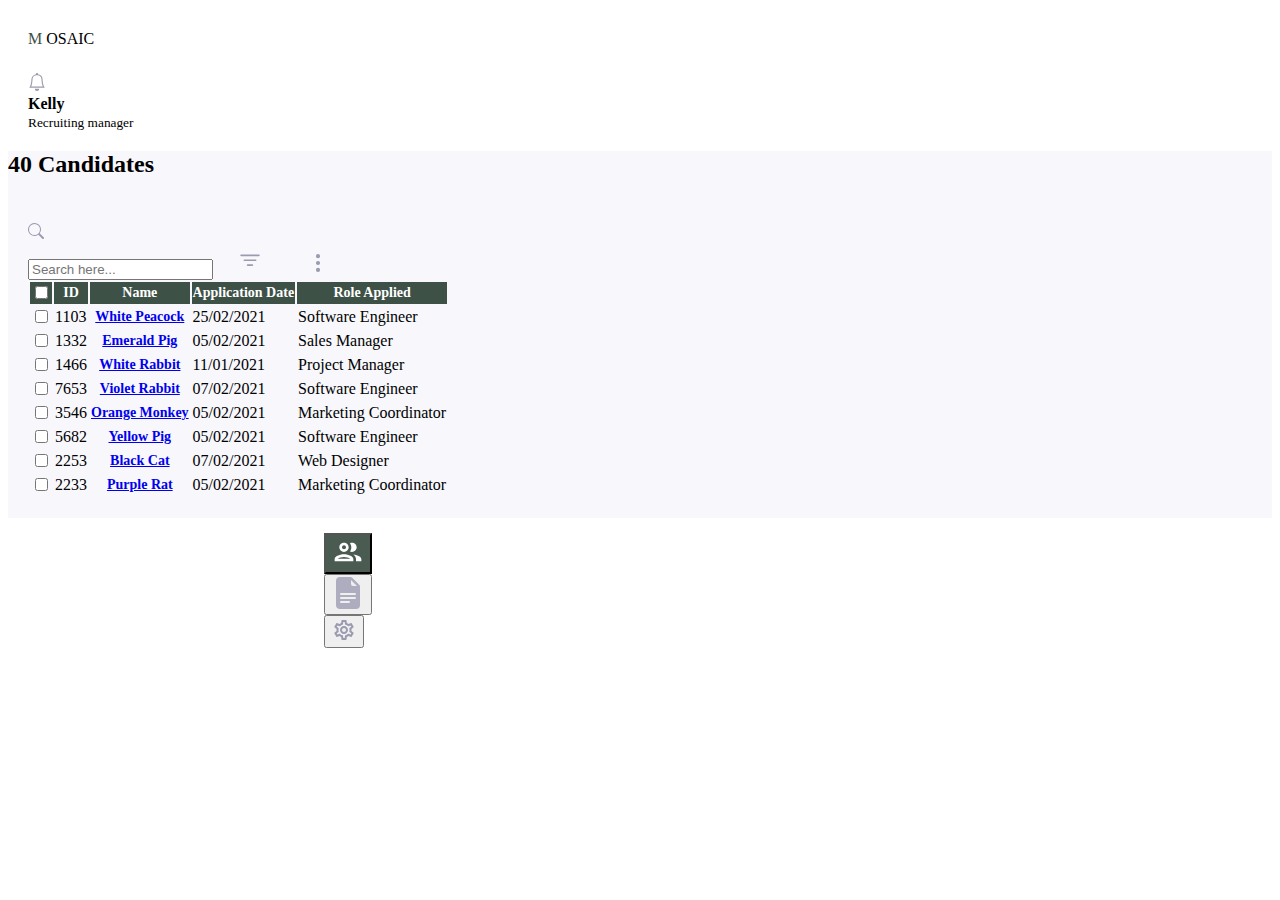
<file: index.html>
<!DOCTYPE html>
<html lang="en">
<head>
    <meta charset="UTF-8">
    <meta http-equiv="X-UA-Compatible" content="IE=edge">
    <meta name="viewport" content="width=device-width, initial-scale=1.0">
    <title>Mosiac</title>
    <link href="https://cdn.jsdelivr.net/npm/bootstrap@5.1.3/dist/css/bootstrap.min.css" rel="stylesheet" integrity="sha384-1BmE4kWBq78iYhFldvKuhfTAU6auU8tT94WrHftjDbrCEXSU1oBoqyl2QvZ6jIW3" crossorigin="anonymous">
    <link rel="stylesheet" href="index.css">
</head>
<body>
    <div id="intro-section">
        <div class="row">
            <div class="col big-box">
                <span class="display-5" style="color: #3E5146;">M</span>
                <span class="display-6">OSAIC</span>
            </div>
            <div class="col-1 bell-icon">
                <svg xmlns="http://www.w3.org/2000/svg" width="18" height="18" fill="#9A9AB0" class="bi bi-bell" viewBox="0 0 16 16">
                    <path d="M8 16a2 2 0 0 0 2-2H6a2 2 0 0 0 2 2zM8 1.918l-.797.161A4.002 4.002 0 0 0 4 6c0 .628-.134 2.197-.459 3.742-.16.767-.376 1.566-.663 2.258h10.244c-.287-.692-.502-1.49-.663-2.258C12.134 8.197 12 6.628 12 6a4.002 4.002 0 0 0-3.203-3.92L8 1.917zM14.22 12c.223.447.481.801.78 1H1c.299-.199.557-.553.78-1C2.68 10.2 3 6.88 3 6c0-2.42 1.72-4.44 4.005-4.901a1 1 0 1 1 1.99 0A5.002 5.002 0 0 1 13 6c0 .88.32 4.2 1.22 6z"/>
                </svg>
            </div>
            <div class="col-2" style="width: 175px">
                <div class="row">
                    <strong >Kelly</strong>
                </div>
                <div class="row">
                    <small class="text-muted">Recruiting manager</small>
                </div>
            </div>
          </div>
    </div>
    <div id="body" class="card pt-3 px-5">
        <h2>40 Candidates</h2>
        <div class="applicant-block card">
            <div class="input-group mb-3">
                <div class="input-group-prepend">
                  <span class="input-group-text" id="search-icon">
                    <svg xmlns="http://www.w3.org/2000/svg" width="16" height="26" fill="#9A9AB0" class="bi bi-search" viewBox="0 0 16 16">
                        <path d="M11.742 10.344a6.5 6.5 0 1 0-1.397 1.398h-.001c.03.04.062.078.098.115l3.85 3.85a1 1 0 0 0 1.415-1.414l-3.85-3.85a1.007 1.007 0 0 0-.115-.1zM12 6.5a5.5 5.5 0 1 1-11 0 5.5 5.5 0 0 1 11 0z"/>
                    </svg>
                  </span>
                </div>
                <input type="text" class="form-control" placeholder="Search here..." aria-label="Search" aria-describedby="search-icon">
                <span class="searchbar-icon">
                    <svg xmlns="http://www.w3.org/2000/svg" width="26" height="26" fill="#9A9AB0" class="bi bi-filter" viewBox="0 0 16 16">
                        <path d="M6 10.5a.5.5 0 0 1 .5-.5h3a.5.5 0 0 1 0 1h-3a.5.5 0 0 1-.5-.5zm-2-3a.5.5 0 0 1 .5-.5h7a.5.5 0 0 1 0 1h-7a.5.5 0 0 1-.5-.5zm-2-3a.5.5 0 0 1 .5-.5h11a.5.5 0 0 1 0 1h-11a.5.5 0 0 1-.5-.5z"/>
                    </svg>
                </span>
                <span class="searchbar-icon">
                    <svg xmlns="http://www.w3.org/2000/svg" width="22" height="22" fill="#9A9AB0" class="bi bi-three-dots-vertical" viewBox="0 0 16 16">
                        <path d="M9.5 13a1.5 1.5 0 1 1-3 0 1.5 1.5 0 0 1 3 0zm0-5a1.5 1.5 0 1 1-3 0 1.5 1.5 0 0 1 3 0zm0-5a1.5 1.5 0 1 1-3 0 1.5 1.5 0 0 1 3 0z"/>
                    </svg>
                </span>
            </div>
            <div id="data-table"></div>  
        </div>
    </div>
    <div id="footer">
        <div class="row">
            <div class="col-5"></div>
            <div class="col-1">
                <div style="width: 50%; margin: 0 auto;">
                    <button type="button" class="btn active-button">
                        <svg xmlns="http://www.w3.org/2000/svg" width="32" height="32"  viewBox="0 0 24 24" fill="#FFFFFF">
                            <path d="M0 0h24v24H0V0z" fill="none"/>
                            <path d="M9 13.75c-2.34 0-7 1.17-7 3.5V19h14v-1.75c0-2.33-4.66-3.5-7-3.5zM4.34 17c.84-.58 2.87-1.25 4.66-1.25s3.82.67 4.66 1.25H4.34zM9 12c1.93 0 3.5-1.57 3.5-3.5S10.93 5 9 5 5.5 6.57 5.5 8.5 7.07 12 9 12zm0-5c.83 0 1.5.67 1.5 1.5S9.83 10 9 10s-1.5-.67-1.5-1.5S8.17 7 9 7zm7.04 6.81c1.16.84 1.96 1.96 1.96 3.44V19h4v-1.75c0-2.02-3.5-3.17-5.96-3.44zM15 12c1.93 0 3.5-1.57 3.5-3.5S16.93 5 15 5c-.54 0-1.04.13-1.5.35.63.89 1 1.98 1 3.15s-.37 2.26-1 3.15c.46.22.96.35 1.5.35z"/>
                        </svg>
                    </button>
                </div>
            </div>
            <div class="col-1">
                <div style="width: 50%; margin: 0 auto;" onclick="toJDCChecker()">
                    <button type="button" class="btn">
                        <svg xmlns="http://www.w3.org/2000/svg" width="32" height="32" fill="#ADADBF" class="bi bi-file-earmark-text-fill" viewBox="0 0 16 16">
                            <path d="M9.293 0H4a2 2 0 0 0-2 2v12a2 2 0 0 0 2 2h8a2 2 0 0 0 2-2V4.707A1 1 0 0 0 13.707 4L10 .293A1 1 0 0 0 9.293 0zM9.5 3.5v-2l3 3h-2a1 1 0 0 1-1-1zM4.5 9a.5.5 0 0 1 0-1h7a.5.5 0 0 1 0 1h-7zM4 10.5a.5.5 0 0 1 .5-.5h7a.5.5 0 0 1 0 1h-7a.5.5 0 0 1-.5-.5zm.5 2.5a.5.5 0 0 1 0-1h4a.5.5 0 0 1 0 1h-4z"/>
                        </svg>
                    </button>
                </div>
            </div>
            <div class="col-4"></div>
            <div class="col-1">
                <div style="width: 50%; margin: 0 auto;" onclick="toDashboard()">
                    <button type="button" class="btn" >
                        <svg xmlns="http://www.w3.org/2000/svg" height="24px" viewBox="0 0 24 24" width="24px" fill="#9A9AB0"><path d="M0 0h24v24H0V0z" fill="none"/><path d="M19.43 12.98c.04-.32.07-.64.07-.98 0-.34-.03-.66-.07-.98l2.11-1.65c.19-.15.24-.42.12-.64l-2-3.46c-.09-.16-.26-.25-.44-.25-.06 0-.12.01-.17.03l-2.49 1c-.52-.4-1.08-.73-1.69-.98l-.38-2.65C14.46 2.18 14.25 2 14 2h-4c-.25 0-.46.18-.49.42l-.38 2.65c-.61.25-1.17.59-1.69.98l-2.49-1c-.06-.02-.12-.03-.18-.03-.17 0-.34.09-.43.25l-2 3.46c-.13.22-.07.49.12.64l2.11 1.65c-.04.32-.07.65-.07.98 0 .33.03.66.07.98l-2.11 1.65c-.19.15-.24.42-.12.64l2 3.46c.09.16.26.25.44.25.06 0 .12-.01.17-.03l2.49-1c.52.4 1.08.73 1.69.98l.38 2.65c.03.24.24.42.49.42h4c.25 0 .46-.18.49-.42l.38-2.65c.61-.25 1.17-.59 1.69-.98l2.49 1c.06.02.12.03.18.03.17 0 .34-.09.43-.25l2-3.46c.12-.22.07-.49-.12-.64l-2.11-1.65zm-1.98-1.71c.04.31.05.52.05.73 0 .21-.02.43-.05.73l-.14 1.13.89.7 1.08.84-.7 1.21-1.27-.51-1.04-.42-.9.68c-.43.32-.84.56-1.25.73l-1.06.43-.16 1.13-.2 1.35h-1.4l-.19-1.35-.16-1.13-1.06-.43c-.43-.18-.83-.41-1.23-.71l-.91-.7-1.06.43-1.27.51-.7-1.21 1.08-.84.89-.7-.14-1.13c-.03-.31-.05-.54-.05-.74s.02-.43.05-.73l.14-1.13-.89-.7-1.08-.84.7-1.21 1.27.51 1.04.42.9-.68c.43-.32.84-.56 1.25-.73l1.06-.43.16-1.13.2-1.35h1.39l.19 1.35.16 1.13 1.06.43c.43.18.83.41 1.23.71l.91.7 1.06-.43 1.27-.51.7 1.21-1.07.85-.89.7.14 1.13zM12 8c-2.21 0-4 1.79-4 4s1.79 4 4 4 4-1.79 4-4-1.79-4-4-4zm0 6c-1.1 0-2-.9-2-2s.9-2 2-2 2 .9 2 2-.9 2-2 2z"/></svg>
                    </button>
                </div>
            </div>
          </div>
    </div>
    <script src="https://cdn.jsdelivr.net/npm/bootstrap@5.1.3/dist/js/bootstrap.bundle.min.js" integrity="sha384-ka7Sk0Gln4gmtz2MlQnikT1wXgYsOg+OMhuP+IlRH9sENBO0LRn5q+8nbTov4+1p" crossorigin="anonymous"></script>
    <script src="index.js"></script>
</body>
</html>
</file>
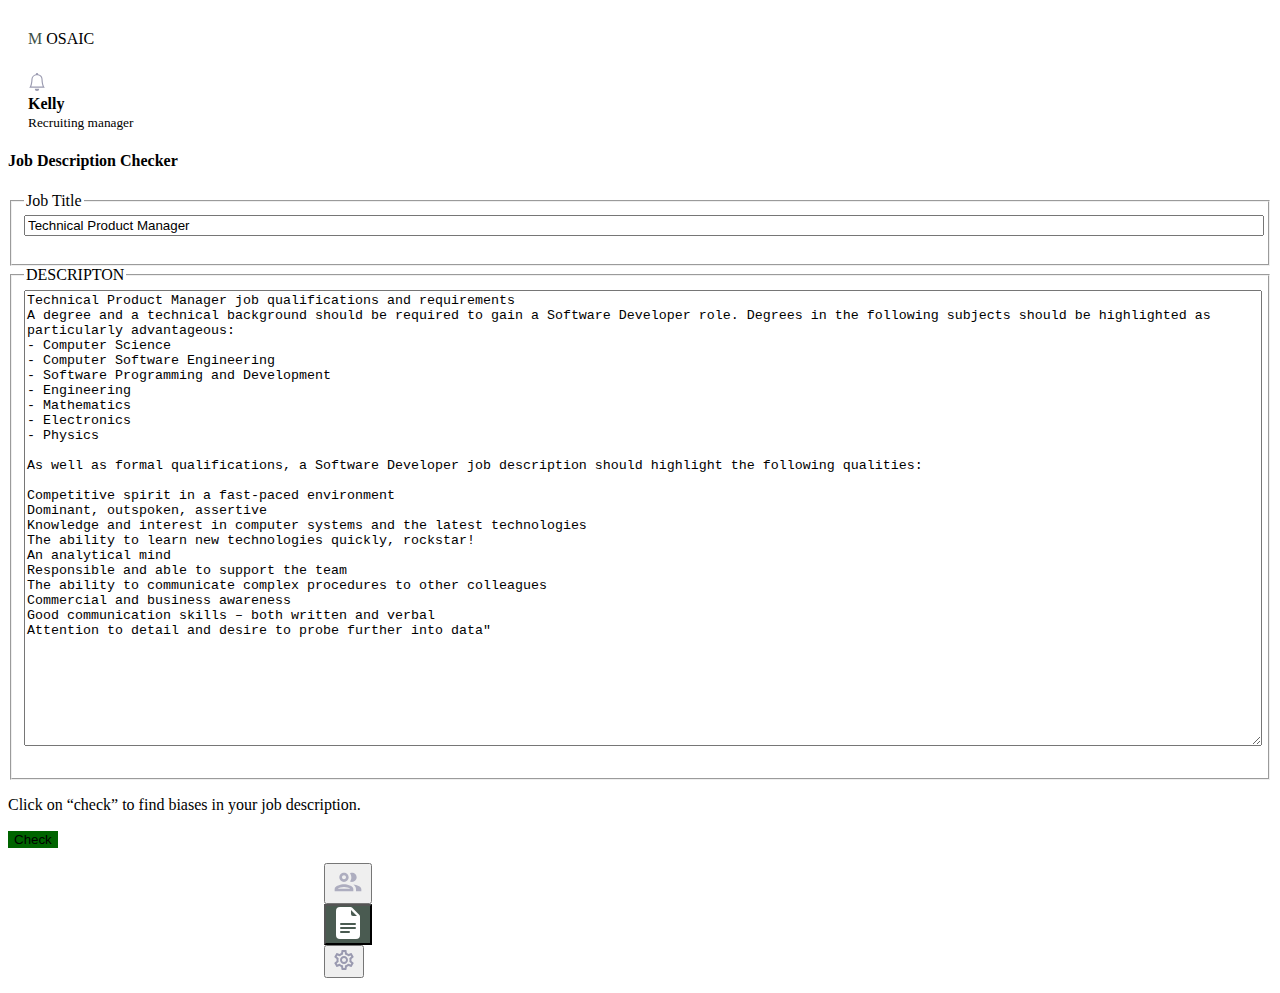
<file: jdc_page.html>
<!DOCTYPE html>
<html lang="en">

<head>
    <meta charset="UTF-8">
    <meta http-equiv="X-UA-Compatible" content="IE=edge">
    <meta name="viewport" content="width=device-width, initial-scale=1.0">
    <title>Mosiac</title>
    <link href="https://cdn.jsdelivr.net/npm/bootstrap@5.1.3/dist/css/bootstrap.min.css" rel="stylesheet" integrity="sha384-1BmE4kWBq78iYhFldvKuhfTAU6auU8tT94WrHftjDbrCEXSU1oBoqyl2QvZ6jIW3" crossorigin="anonymous">
    <link rel="stylesheet" href="main.css">
</head>

<body>
    <div id="intro-section">
        <div class="row">
            <div class="col big-box">
                <span class="display-5" style="color: #3E5146;">M</span>
                <span class="display-6">OSAIC</span>
            </div>
            <div class="col-1 bell-icon">
                <svg xmlns="http://www.w3.org/2000/svg" width="18" height="18" fill="#9A9AB0" class="bi bi-bell" viewBox="0 0 16 16">
                    <path
                        d="M8 16a2 2 0 0 0 2-2H6a2 2 0 0 0 2 2zM8 1.918l-.797.161A4.002 4.002 0 0 0 4 6c0 .628-.134 2.197-.459 3.742-.16.767-.376 1.566-.663 2.258h10.244c-.287-.692-.502-1.49-.663-2.258C12.134 8.197 12 6.628 12 6a4.002 4.002 0 0 0-3.203-3.92L8 1.917zM14.22 12c.223.447.481.801.78 1H1c.299-.199.557-.553.78-1C2.68 10.2 3 6.88 3 6c0-2.42 1.72-4.44 4.005-4.901a1 1 0 1 1 1.99 0A5.002 5.002 0 0 1 13 6c0 .88.32 4.2 1.22 6z" />
                </svg>
            </div>
            <div class="col-2" style="width: 175px">
                <div class="row">
                    <strong>Kelly</strong>
                </div>
                <div class="row">
                    <small class="text-muted">Recruiting manager</small>
                </div>
            </div>
        </div>
    </div>
    <main role="main" class="container">
        <h4>Job Description Checker</h4>
        <div class="row">
            <div class="col-md-8">
                <div class="content-section">
                    <form method="POST">
                        <fieldset class="form-group">
                            <legend class="border-bottom mb-4">Job Title</legend>
                            <input rows="2" type="text" id="job-title" value="Technical Product Manager"><br><br>
                        </fieldset>
                        <fieldset class="form-group">
                            <legend class="border-bottom mb-4">DESCRIPTON</legend>
                            <textarea rows="30" type="text" id="blog-post" value="">Technical Product Manager job qualifications and requirements
A degree and a technical background should be required to gain a Software Developer role. Degrees in the following subjects should be highlighted as particularly advantageous:
- Computer Science
- Computer Software Engineering
- Software Programming and Development
- Engineering
- Mathematics
- Electronics
- Physics

As well as formal qualifications, a Software Developer job description should highlight the following qualities:

Competitive spirit in a fast-paced environment
Dominant, outspoken, assertive
Knowledge and interest in computer systems and the latest technologies
The ability to learn new technologies quickly, rockstar!
An analytical mind
Responsible and able to support the team
The ability to communicate complex procedures to other colleagues
Commercial and business awareness
Good communication skills – both written and verbal
Attention to detail and desire to probe further into data"</textarea><br><br>
                        </fieldset>
                    </form>
                </div>
            </div>
            <div class="col-md-4">
                <p>Click on “check” to find biases in your job description.</p>
                <div class="form-group">
                    <button class="btn btn-primary btn-lg btn-block" onclick="myFunction()" style="background-color: #006400; border: none;">Check</button>
                </div>
                <div id="myDIV">
                    <div class="content-section">
                        <h5>Hove over each word to see alternatives</h5><br>
                        <p class='text-muted'>MASCULINE WORDS <br>
                            <button type="button" class="btn btn-primary mr-2 mb-2" style="background-color: #F89880;  border: none;" data-toggle="tooltip" data-placement="top" title="Competitive">
                                hardworking
                            </button>
                            <button type="button" class="btn btn-primary mr-2 mb-2" style="background-color: #F89880;  border: none;" data-toggle="tooltip" data-placement="right" title="dominant">
                                possess good leadership skills
                            </button>
                            <button type="button" class="btn btn-primary mr-2 mb-2" style="background-color: #F89880;  border: none;" data-toggle="tooltip" data-placement="bottom" title="outspoker">
                                honesty
                            </button>
                            <button type="button" class="btn btn-primary mr-2 mb-2" style="background-color: #F89880;  border: none;" data-toggle="tooltip" data-placement="left" title="assertive">
                                communicative
                            </button>
                            <button type="button" class="btn btn-primary mr-2 mb-2" style="background-color: #F89880; border: none;" data-toggle="tooltip" data-placement="left" title="rockstar">
                                fast-learning resilient
                            </button>
                        </p>
                        <br>
                        <p class='text-muted'>FEMININE WORDS<br>
                            <button type="button" class="btn btn-primary mr-2 mb-2" style="border: none;" data-toggle="tooltip" data-placement="top" title="responsible">
                                reliable
                            </button>
                            <button type="button" class="btn btn-primary mr-2 mb-2" data-toggle="tooltip" data-placement="right" title="support">
                                team player
                            </button>
                        </p>
                    </div>
                </div>
                <script>
                    function myFunction() {
                        var x = document.getElementById("myDIV");
                        if (x.style.display === "none") {
                            x.style.display = "block";
                        } else {
                            x.style.display = "none";
                        }
                    }
                </script>
            </div>
        </div>
    </main>
    <div id="footer">
        <div class="row">
            <div class="col-5"></div>
            <div class="col-1">
                <div style="width: 50%; margin: 0 auto;" onclick="toDashboard()">
                    <button type="button" class="btn">
                        <svg xmlns="http://www.w3.org/2000/svg" width="32" height="32" viewBox="0 0 24 24" fill="#ADADBF">
                            <path d="M0 0h24v24H0V0z" fill="none" />
                            <path
                                d="M9 13.75c-2.34 0-7 1.17-7 3.5V19h14v-1.75c0-2.33-4.66-3.5-7-3.5zM4.34 17c.84-.58 2.87-1.25 4.66-1.25s3.82.67 4.66 1.25H4.34zM9 12c1.93 0 3.5-1.57 3.5-3.5S10.93 5 9 5 5.5 6.57 5.5 8.5 7.07 12 9 12zm0-5c.83 0 1.5.67 1.5 1.5S9.83 10 9 10s-1.5-.67-1.5-1.5S8.17 7 9 7zm7.04 6.81c1.16.84 1.96 1.96 1.96 3.44V19h4v-1.75c0-2.02-3.5-3.17-5.96-3.44zM15 12c1.93 0 3.5-1.57 3.5-3.5S16.93 5 15 5c-.54 0-1.04.13-1.5.35.63.89 1 1.98 1 3.15s-.37 2.26-1 3.15c.46.22.96.35 1.5.35z" />
                        </svg>
                    </button>
                </div>
            </div>
            <div class="col-1">
                <div style="width: 50%; margin: 0 auto;">
                    <button type="button" class="btn active-button">
                        <svg xmlns="http://www.w3.org/2000/svg" width="32" height="32" fill="#FFFFFF" class="bi bi-file-earmark-text-fill" viewBox="0 0 16 16">
                            <path
                                d="M9.293 0H4a2 2 0 0 0-2 2v12a2 2 0 0 0 2 2h8a2 2 0 0 0 2-2V4.707A1 1 0 0 0 13.707 4L10 .293A1 1 0 0 0 9.293 0zM9.5 3.5v-2l3 3h-2a1 1 0 0 1-1-1zM4.5 9a.5.5 0 0 1 0-1h7a.5.5 0 0 1 0 1h-7zM4 10.5a.5.5 0 0 1 .5-.5h7a.5.5 0 0 1 0 1h-7a.5.5 0 0 1-.5-.5zm.5 2.5a.5.5 0 0 1 0-1h4a.5.5 0 0 1 0 1h-4z" />
                        </svg>
                    </button>
                </div>
            </div>
            <div class="col-4"></div>
            <div class="col-1">
                <div style="width: 50%; margin: 0 auto;">
                    <button type="button" class="btn">
                        <svg xmlns="http://www.w3.org/2000/svg" height="24px" viewBox="0 0 24 24" width="24px" fill="#9A9AB0">
                            <path d="M0 0h24v24H0V0z" fill="none" />
                            <path
                                d="M19.43 12.98c.04-.32.07-.64.07-.98 0-.34-.03-.66-.07-.98l2.11-1.65c.19-.15.24-.42.12-.64l-2-3.46c-.09-.16-.26-.25-.44-.25-.06 0-.12.01-.17.03l-2.49 1c-.52-.4-1.08-.73-1.69-.98l-.38-2.65C14.46 2.18 14.25 2 14 2h-4c-.25 0-.46.18-.49.42l-.38 2.65c-.61.25-1.17.59-1.69.98l-2.49-1c-.06-.02-.12-.03-.18-.03-.17 0-.34.09-.43.25l-2 3.46c-.13.22-.07.49.12.64l2.11 1.65c-.04.32-.07.65-.07.98 0 .33.03.66.07.98l-2.11 1.65c-.19.15-.24.42-.12.64l2 3.46c.09.16.26.25.44.25.06 0 .12-.01.17-.03l2.49-1c.52.4 1.08.73 1.69.98l.38 2.65c.03.24.24.42.49.42h4c.25 0 .46-.18.49-.42l.38-2.65c.61-.25 1.17-.59 1.69-.98l2.49 1c.06.02.12.03.18.03.17 0 .34-.09.43-.25l2-3.46c.12-.22.07-.49-.12-.64l-2.11-1.65zm-1.98-1.71c.04.31.05.52.05.73 0 .21-.02.43-.05.73l-.14 1.13.89.7 1.08.84-.7 1.21-1.27-.51-1.04-.42-.9.68c-.43.32-.84.56-1.25.73l-1.06.43-.16 1.13-.2 1.35h-1.4l-.19-1.35-.16-1.13-1.06-.43c-.43-.18-.83-.41-1.23-.71l-.91-.7-1.06.43-1.27.51-.7-1.21 1.08-.84.89-.7-.14-1.13c-.03-.31-.05-.54-.05-.74s.02-.43.05-.73l.14-1.13-.89-.7-1.08-.84.7-1.21 1.27.51 1.04.42.9-.68c.43-.32.84-.56 1.25-.73l1.06-.43.16-1.13.2-1.35h1.39l.19 1.35.16 1.13 1.06.43c.43.18.83.41 1.23.71l.91.7 1.06-.43 1.27-.51.7 1.21-1.07.85-.89.7.14 1.13zM12 8c-2.21 0-4 1.79-4 4s1.79 4 4 4 4-1.79 4-4-1.79-4-4-4zm0 6c-1.1 0-2-.9-2-2s.9-2 2-2 2 .9 2 2-.9 2-2 2z" />
                        </svg>
                    </button>
                </div>
            </div>
        </div>
    </div>

    <!-- Optional JavaScript -->
    <!-- jQuery first, then Popper.js, then Bootstrap JS -->
    <script src="https://code.jquery.com/jquery-3.2.1.slim.min.js" integrity="sha384-KJ3o2DKtIkvYIK3UENzmM7KCkRr/rE9/Qpg6aAZGJwFDMVNA/GpGFF93hXpG5KkN" crossorigin="anonymous"></script>
    <script src="https://cdnjs.cloudflare.com/ajax/libs/popper.js/1.12.9/umd/popper.min.js" integrity="sha384-ApNbgh9B+Y1QKtv3Rn7W3mgPxhU9K/ScQsAP7hUibX39j7fakFPskvXusvfa0b4Q" crossorigin="anonymous"></script>
    <script src="https://maxcdn.bootstrapcdn.com/bootstrap/4.0.0/js/bootstrap.min.js" integrity="sha384-JZR6Spejh4U02d8jOt6vLEHfe/JQGiRRSQQxSfFWpi1MquVdAyjUar5+76PVCmYl" crossorigin="anonymous"></script>
    <script src="index.js"></script>
</body>

</html>
</file>
<file: index.css>
#intro-section {
    margin-top: 15px;
    margin-bottom: 15px;
    padding-left: 20px;
    padding-right: 20px;
}

#body {
    background-color: #F7F7FC;
}

#footer {
    margin-top: 15px;
    margin-bottom: 15px;
}

#applicants-section {
    padding-left: 20px;
    padding-right: 20px;
}

.applicant-block {
    padding: 20px;
    margin-bottom: 10px;
}

.big-box {
    height: 48px;
    line-height: 48px;
}

.bell-icon {
    margin-top: 10px;
    width:50px;
}

.searchbar-icon {
    margin-top: 7px;
    padding-left: 20px;
    padding-right: 20px;
    width:20px;
}

.icon-colour {
    color: #9A9AB0;
}

.table-header {
    background-color: #3E5146;
    color: white;
}

.active-button {
    background-color: #4A5B51;
}

/* APPLICANT DETAILS VIEW SECTION */

#download-resume-btn {
    background-color: #3E5146;
    margin-top: 10px;
    cursor:pointer;
}

#download-resume-btn p{
    margin: 5px;
    color: #F7F7FC;
    font-size: 13px;
    padding: 5px;
}

#candidate-preview h2 {
    font-size: 25px;
}

#applicant-summary {
    background-color: #BCD2C5;
    border-bottom-style: solid;
    border-bottom-color: #3E5146;
    padding: 10px;
}

#applicant-summary h4{
    font-size: 15px;
}

#applicant-summary p{
    font-size: 12px;
}


.divider-thick {
    border-top: 3px solid #8D8D8D;
    margin-top: 20px;
}

.applicant-fields h4{
    font-size: 15px;
}

.applicant-fields td , th{
    font-size: 14px;
}

.applicant-fields h5{
    font-size: 15px;
}

.applicant-fields p{
    font-size: 14px;
}

.applicant-fields li{
    font-size: 14px;
}

.education-field {
    margin-bottom: 5px;
}

#reveal {
    border-radius: 5px;
    background-color: #4A5B51;
    text-align: center;
    color: #F7F7FC;
    width: 200px;
    margin-left: auto;
    margin-right: auto;
    cursor:pointer;
    margin-bottom: 20px;
}
</file>
<file: main.css>
textarea {
    width: 100%;
}

input {
    width: 100%;
}

#textwrapper {
    border: 1px solid #999999;
    margin: 5px 0;
    padding: 3px;
}

#myDIV {
    display: none;
}

#content-section {
    background: #ffffff;
    padding: 10px 20px;
    border: 1px solid #dddddd;
    border-radius: 3px;
    margin-bottom: 20px;
}

#intro-section {
    margin-top: 15px;
    margin-bottom: 15px;
    padding-left: 20px;
    padding-right: 20px;
}

#body {
    background-color: #F7F7FC;
}

#footer {
    margin-top: 15px;
    margin-bottom: 15px;
}

#applicants-section {
    padding-left: 20px;
    padding-right: 20px;
}

.applicant-block {
    padding: 20px;
    margin-bottom: 10px;
}

.big-box {
    height: 48px;
    line-height: 48px;
}

.bell-icon {
    margin-top: 10px;
    width: 50px;
}

.searchbar-icon {
    margin-top: 7px;
    padding-left: 20px;
    padding-right: 20px;
    width: 20px;
}

.icon-colour {
    color: #9A9AB0;
}

.table-header {
    background-color: #3E5146;
    color: white;
}

.active-button {
    background-color: #4A5B51;
}
</file>
